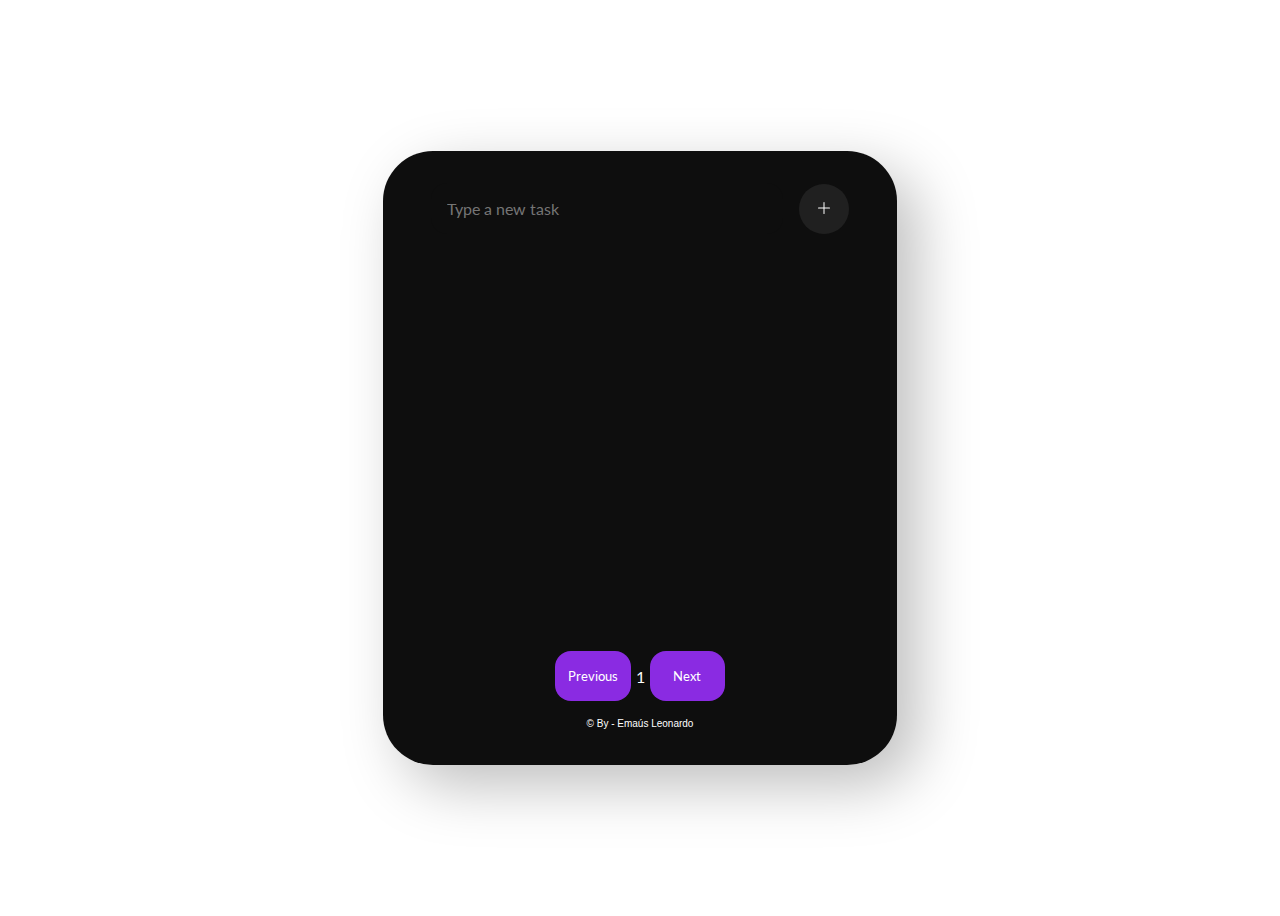
<file: index.html>
<!DOCTYPE html>
<html lang="en">

<head>
    <meta charset="UTF-8">
    <meta http-equiv="X-UA-Compatible" content="ie=edge">
    <meta name="viewport" content="width=device-width, initial-scale=1.0">
    <link rel="stylesheet" href="style.css">
    <title>To-do-List</title>
</head>

<body>
    <div class="container">
        <div class="content">
            <div class="content-add-item">
                <input type="text" placeholder="Type a new task" id="input-new-task" onkeydown="checkEnter(event)" required>

                <button onclick="newTask()" id="btn-new-task" title="click here to add a new task">
                    <svg xmlns="http://www.w3.org/2000/svg" width="16" height="16" fill="currentColor"class="bi bi-plus-lg" viewBox="0 0 16 16"><path fill-rule="evenodd"d="M8 2a.5.5 0 0 1 .5.5v5h5a.5.5 0 0 1 0 1h-5v5a.5.5 0 0 1-1 0v-5h-5a.5.5 0 0 1 0-1h5v-5A.5.5 0 0 1 8 2" /></svg>
                </button>
            </div>

            <div class="content--body">
                <ol id="to-do-list"></ol>
            </div>

            <div class="navigation">
                <button class="previous" onclick="prevPage()">Previous</button>
                <p id="page-number">1</p>
                <button class="next" onclick="nextPage()">Next</button>
            </div>
            
            <footer class="footer" footer>© By - Emaús Leonardo </footer>

        </div>
    </div>
    

</body>
<script src="script.js"></script>

</html>
</file>
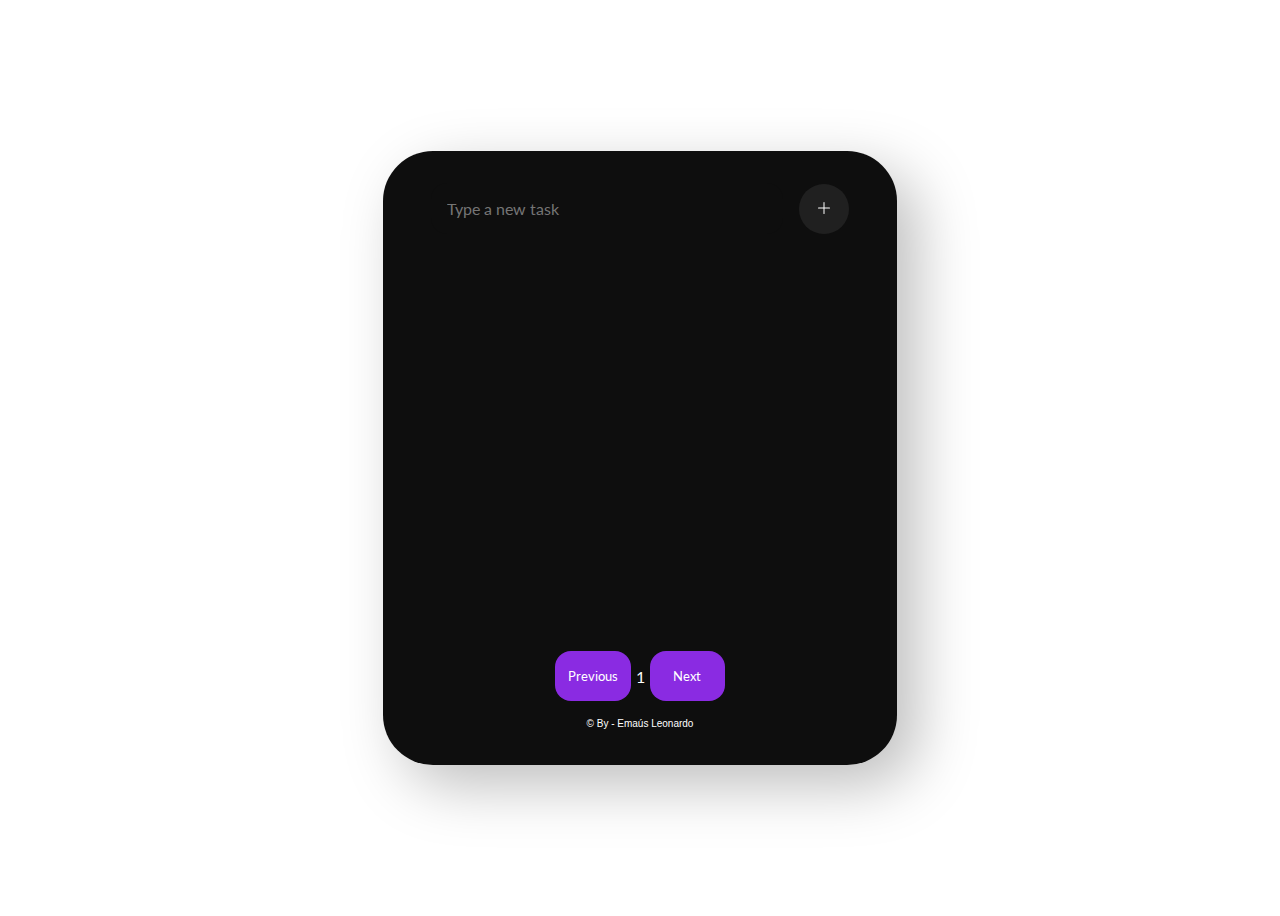
<file: HTML/index.html>
<!DOCTYPE html>
<html lang="en">

<head>
    <meta charset="UTF-8">
    <meta http-equiv="X-UA-Compatible" content="ie=edge">
    <meta name="viewport" content="width=device-width, initial-scale=1.0">
    <link rel="stylesheet" href="/CSS/style.css">
    <title>To-do-List</title>
</head>

<body>
    <div class="container">
        <div class="content">
            <div class="content-add-item">
                <input type="text" placeholder="Type a new task" id="input-new-task" onkeydown="checkEnter(event)" required>

                <button onclick="newTask()" id="btn-new-task" title="click here to add a new task">
                    <svg xmlns="http://www.w3.org/2000/svg" width="16" height="16" fill="currentColor"class="bi bi-plus-lg" viewBox="0 0 16 16"><path fill-rule="evenodd"d="M8 2a.5.5 0 0 1 .5.5v5h5a.5.5 0 0 1 0 1h-5v5a.5.5 0 0 1-1 0v-5h-5a.5.5 0 0 1 0-1h5v-5A.5.5 0 0 1 8 2" /></svg>
                </button>
            </div>

            <div class="content--body">
                <ol id="to-do-list"></ol>
            </div>

            <div class="navigation">
                <button class="previous" onclick="prevPage()">Previous</button>
                <p id="page-number">1</p>
                <button class="next" onclick="nextPage()">Next</button>
            </div>
            
            <footer class="footer" footer>© By - Emaús Leonardo </footer>

        </div>
    </div>
    

</body>
<script src="/Js/script.js"></script>

</html>
</file>
<file: style.css>
@import url("https://fonts.googleapis.com/css2?family=Lato:ital,wght@0,100;0,300;0,400;0,700;0,900;1,100;1,300;1,400;1,700;1,900&family=Poppins:ital,wght@0,100;0,200;0,300;0,400;0,500;0,600;0,700;0,800;0,900;1,100;1,200;1,300;1,400;1,500;1,600;1,700;1,800;1,900&display=swap");
:root {
  --color-dark: rgb(14, 14, 14);
  --color-dark2: rgb(32, 32, 32);
  --color-dark3: rgb(22, 22, 22);
  --color-dark4: rgb(31, 30, 30);
  --color-white: #fff;
  --color-purple: rgb(138, 43, 226);
  --color-purple2: rgb(128, 3, 182);
  --color-red: rgb(184, 40, 35);
  --color-red2: rgb(146, 22, 17);
}

* {
  font-family: "Lato";
  font-weight: 400;
}

body {
  height: 100vh;

  background-color: var(--color-white);
  color: var(--color-white);

  display: flex;
  justify-content: center;
  align-items: center;
}

.container {
  width: 450px;
  height: 550px;
  margin: auto;

  background-color: var(--color-dark);
  border-radius: 2rem;
  padding: 2rem;

  display: flex;
  justify-content: center;

  border-radius: 50px;
  box-shadow: 20px 20px 60px #bebebe, -20px -20px 60px #ffffff;
}

.content {
  flex-direction: column;
  align-items: center;
  gap: 4rem;

  height: 100%;
}

.content-add-item {
  display: flex;
  align-items: center;
  gap: 1rem;
  flex-wrap: wrap;
}

#input-new-task,
#btn-new-task {
  border: none;
  outline: none;
  font-size: 1rem;
  padding: 1rem;
}

#input-new-task {
  width: 20rem;

  border-radius: 1rem;
}

#input-new-task {
  background-color: var(--color-dark);
  transition: background-color 0.4s;
}

/* Quando o input está focado ou tem conteúdo */
#input-new-task:focus,
#input-new-task:valid {
  color: var(--color-white);
  background-color: var(--color-dark4);
}

#btn-new-task {
  background-color: var(--color-dark2);
  color: var(--color-white);

  border-radius: 50%;
  width: 50px;
  height: 50px;

  cursor: pointer;

  transition: 0.4s;
}

#btn-new-task:hover {
  background-color: var(--color-dark3);
}

.content--body {
  height: 70%;
}

#to-do-list {
  display: flex;
  flex-direction: column;
  gap: 1rem;
  padding: 0;
}

#to-do-list li {
  list-style-type: none;
  font-size: 1.4rem;
  text-transform: capitalize;

  display: flex;
  justify-content: space-between;
  align-items: center;

  transition: 0.4s;
}

#to-do-list li:hover {
  background-color: var(--color-dark4);

  border-radius: 1rem;
  padding-left: 1rem;
}

#btn-ok {
  border: none;
  border-radius: 50%;
  height: 50px;
  width: 50px;

  background-color: var(--color-purple);
  color: var(--color-white);

  padding: 0.4rem 0.8rem;

  display: flex;
  justify-content: center;
  align-items: center;

  cursor: pointer;

  transition: 0.4s;
}

#btn-ok:hover {
  background-color: var(--color-purple2);
}

.navigation {
  display: flex;
  justify-content: center;

  gap: 5px;
  padding: 1rem;
  margin-top: auto;
}

.next,
.previous {
  height: 50px;

  border: none;
  border-radius: 1rem;

  background-color: var(--color-purple);
  color: var(--color-white);

  padding: 0.4rem 0.8rem;

  cursor: pointer;
  transition: 0.4s;
}

.next {
  width: 75px;
}

.next:hover,
.previous:hover {
  background-color: var(--color-purple2);
}

.footer {
  font-family: "Arial", sans-serif;
  font-size: 10px;
  font-weight: 500;
  text-align: center;

  color: var(--color-white);

  margin-bottom: 10px;
}
</file>
<file: CSS/style.css>
@import url("https://fonts.googleapis.com/css2?family=Lato:ital,wght@0,100;0,300;0,400;0,700;0,900;1,100;1,300;1,400;1,700;1,900&family=Poppins:ital,wght@0,100;0,200;0,300;0,400;0,500;0,600;0,700;0,800;0,900;1,100;1,200;1,300;1,400;1,500;1,600;1,700;1,800;1,900&display=swap");
:root {
  --color-dark: rgb(14, 14, 14);
  --color-dark2: rgb(32, 32, 32);
  --color-dark3: rgb(22, 22, 22);
  --color-dark4: rgb(31, 30, 30);
  --color-white: #fff;
  --color-purple: rgb(138, 43, 226);
  --color-purple2: rgb(128, 3, 182);
  --color-red: rgb(184, 40, 35);
  --color-red2: rgb(146, 22, 17);
}

* {
  font-family: "Lato";
  font-weight: 400;
}

body {
  height: 100vh;

  background-color: var(--color-white);
  color: var(--color-white);

  display: flex;
  justify-content: center;
  align-items: center;
}

.container {
  width: 450px;
  height: 550px;
  margin: auto;

  background-color: var(--color-dark);
  border-radius: 2rem;
  padding: 2rem;

  display: flex;
  justify-content: center;

  border-radius: 50px;
  box-shadow: 20px 20px 60px #bebebe, -20px -20px 60px #ffffff;
}

.content {
  flex-direction: column;
  align-items: center;
  gap: 4rem;

  height: 100%;
}

.content-add-item {
  display: flex;
  align-items: center;
  gap: 1rem;
  flex-wrap: wrap;
}

#input-new-task,
#btn-new-task {
  border: none;
  outline: none;
  font-size: 1rem;
  padding: 1rem;
}

#input-new-task {
  width: 20rem;

  border-radius: 1rem;
}

#input-new-task {
  background-color: var(--color-dark);
  transition: background-color 0.4s;
}

/* Quando o input está focado ou tem conteúdo */
#input-new-task:focus,
#input-new-task:valid {
  color: var(--color-white);
  background-color: var(--color-dark4);
}

#btn-new-task {
  background-color: var(--color-dark2);
  color: var(--color-white);

  border-radius: 50%;
  width: 50px;
  height: 50px;

  cursor: pointer;

  transition: 0.4s;
}

#btn-new-task:hover {
  background-color: var(--color-dark3);
}

.content--body {
  height: 70%;
}

#to-do-list {
  display: flex;
  flex-direction: column;
  gap: 1rem;
  padding: 0;
}

#to-do-list li {
  list-style-type: none;
  font-size: 1.4rem;
  text-transform: capitalize;

  display: flex;
  justify-content: space-between;
  align-items: center;

  transition: 0.4s;
}

#to-do-list li:hover {
  background-color: var(--color-dark4);

  border-radius: 1rem;
  padding-left: 1rem;
}

#btn-ok {
  border: none;
  border-radius: 50%;
  height: 50px;
  width: 50px;

  background-color: var(--color-purple);
  color: var(--color-white);

  padding: 0.4rem 0.8rem;

  display: flex;
  justify-content: center;
  align-items: center;

  cursor: pointer;

  transition: 0.4s;
}

#btn-ok:hover {
  background-color: var(--color-purple2);
}

.navigation {
  display: flex;
  justify-content: center;

  gap: 5px;
  padding: 1rem;
  margin-top: auto;
}

.next,
.previous {
  height: 50px;

  border: none;
  border-radius: 1rem;

  background-color: var(--color-purple);
  color: var(--color-white);

  padding: 0.4rem 0.8rem;

  cursor: pointer;
  transition: 0.4s;
}

.next {
  width: 75px;
}

.next:hover,
.previous:hover {
  background-color: var(--color-purple2);
}

.footer {
  font-family: "Arial", sans-serif;
  font-size: 10px;
  font-weight: 500;
  text-align: center;

  color: var(--color-white);

  margin-bottom: 10px;
}
</file>
